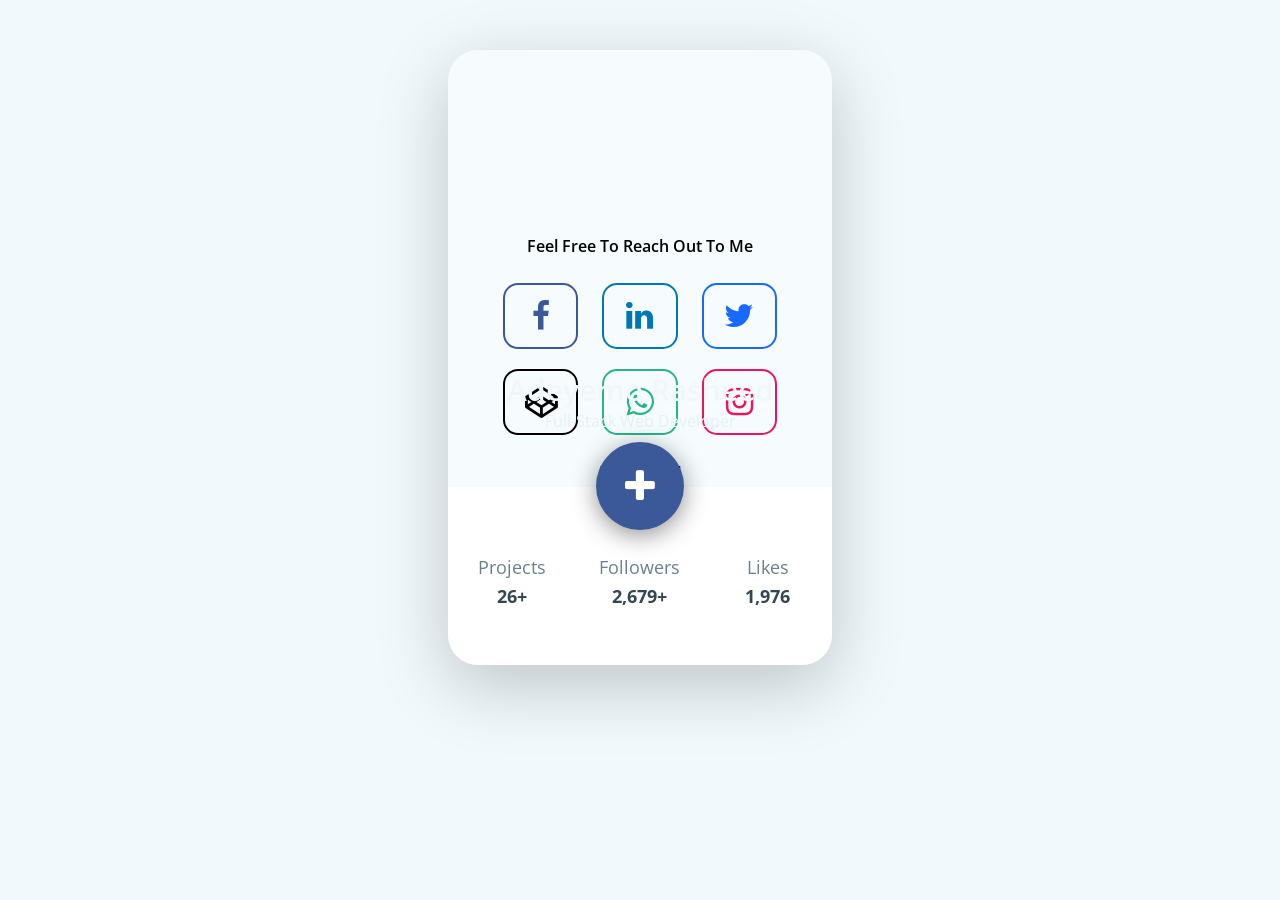
<file: index.html>
<!DOCTYPE html>
<html>
<head>
 <meta charset="UTF-8">
  <meta http-equiv="X-UA-Compatible" content="IE=edge">
  <meta name="viewport" content="width=device-width, initial-scale=1.0">
	<title>profile</title>
	<link rel="stylesheet" type="text/css" href="https://fonts.googleapis.com/css?family=Open+Sans:400,600,700">
	<link rel="stylesheet" type="text/css" href="https://stackpath.bootstrapcdn.com/font-awesome/4.7.0/css/font-awesome.min.css">
  <link rel="stylesheet" type="text/css" href="css/style.css">
</head>
<body>
<!-- <div class="mainpage"> -->
      <div class="pCard_card">
         <div class="pCard_up">
            <div class="pCard_text">
               <h2>Adeyemo Rasheed</h2>
               <p>Full-Stack Web Developer</p>
            </div>
            <div class="pCard_add"><i class="fa fa-plus"></i></div>
         </div>
         <div class="pCard_down">
            <div>
               <p>Projects</p>
               <p>26+</p>
            </div>
            <div>
               <p>Followers</p>
               <p>2,679+</p>
            </div>
            <div>
               <p>Likes</p>
               <p>1,976</p>
            </div>
         </div>
         <div class="pCard_back">
            <p>Feel Free To Reach Out To Me </p>
            <a target="_blank" href="https://web.facebook.com/olamiderasheed/"><i class="fa fa-facebook fa-2x fa-fw"></i></a>
            <a target="_blank" href="https://www.linkedin.com/in/adeyemo-rasheed-73224b1a2/"><i class="fa fa-linkedin fa-2x fa-fw"></i></a>
            <a target="_blank" href="https://twitter.com/Holarmeday1"><i class="fa fa-twitter fa-2x fa-fw"></i></a> <br>
            <a target="_blank" href="#"><i class="fa fa-codepen fa-2x fa-fw"></i></a>
            <a target="_blank" href="https://wa.me/+2349070014685"><i class="fa fa-whatsapp fa-2x fa-fw"></i></a>
            <a target="_blank" href="https://www.instagram.com/horlameday110/"><i class="fa fa-instagram fa-2x fa-fw"></i></a>
            <p>Follow Me!</p>
         </div>
      </div>
 <!--  </div> -->

<!-- I love designing websites and keep things as simple as possible. My goals is to focus on minimalism and conveying the message that you want to send
 -->
<script src="https://code.jquery.com/jquery-1.12.1.min.js"></script>
<script type="text/javascript">
	$(function () {
	  "use strict";
	  $(".pCard_add").click(function () {
	    $(".pCard_card").toggleClass("pCard_on");
	    $(".pCard_add i").toggleClass("fa-minus");
	  });
	});

</script>
</body>
</html>
</file>
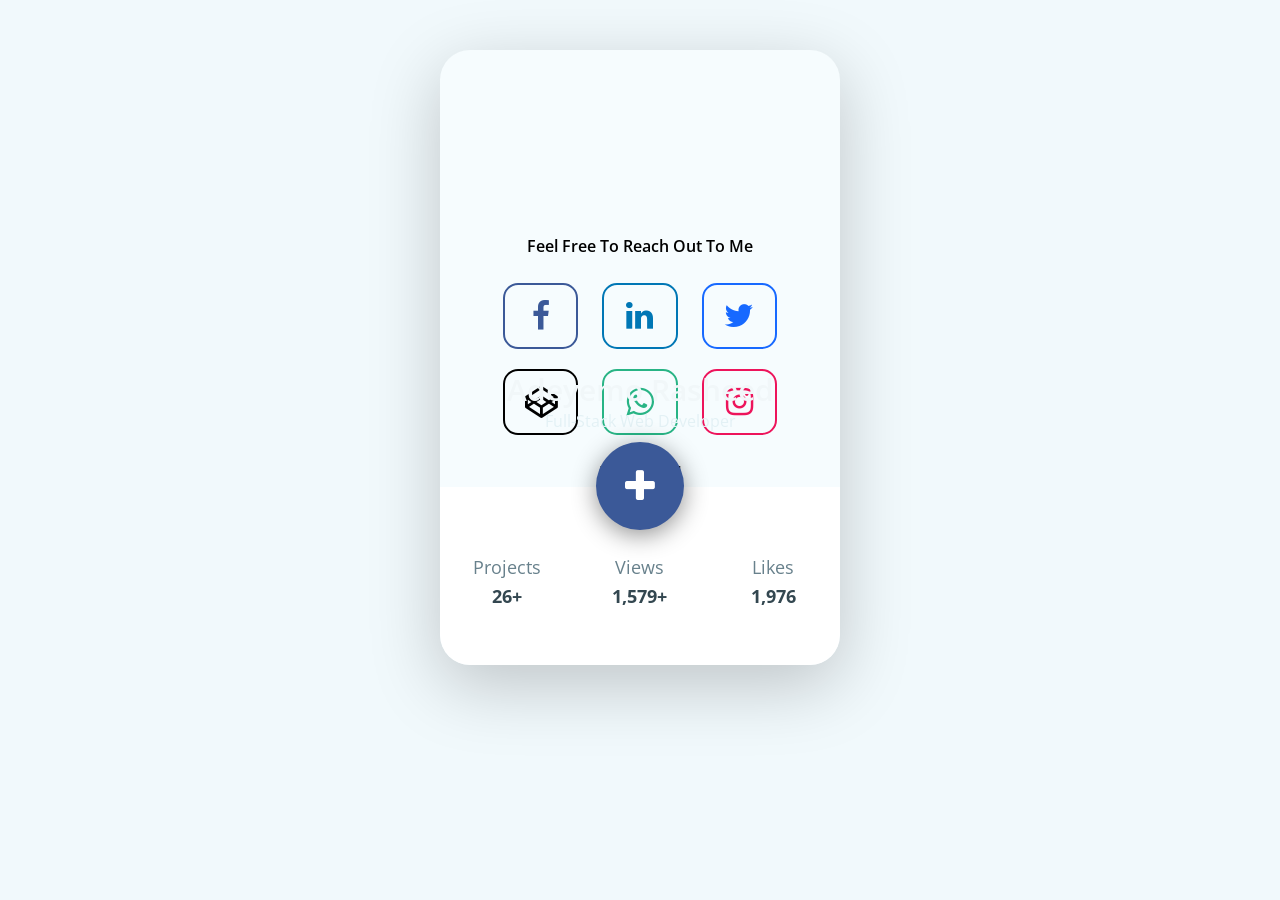
<file: profile.html>
<!DOCTYPE html>
<html>
<head>
	<meta charset="utf-8">
	<title>profile</title>
	<link rel="stylesheet" type="text/css" href="https://fonts.googleapis.com/css?family=Open+Sans:400,600,700">
	<link rel="stylesheet" type="text/css" href="https://stackpath.bootstrapcdn.com/font-awesome/4.7.0/css/font-awesome.min.css">

	<style type="text/css">
		body {
  font-family: "Open Sans", sans-serif;
  background-color: #f1f9fc;
  -webkit-box-sizing: content-box;
  -moz-box-sizing: content-box;
  -ms-box-sizing: content-box;
  -o-box-sizing: content-box;
  box-sizing: content-box;
  padding: 0;
  margin: 0;
}

.pCard_card {
  width: 400px;
  height: 615px;
  margin: 50px auto;
  -webkit-border-radius: 30px;
  -moz-border-radius: 30px;
  -ms-border-radius: 30px;
  -o-border-radius: 30px;
  border-radius: 30px;
  background-color: #f6fcfe;
  -webkit-box-shadow: 0px 20px 70px 0px rgba(0, 0, 0, 0.21);
  -moz-box-shadow: 0px 20px 70px 0px rgba(0, 0, 0, 0.21);
  -ms-box-shadow: 0px 20px 70px 0px rgba(0, 0, 0, 0.21);
  -o-box-shadow: 0px 20px 70px 0px rgba(0, 0, 0, 0.21);
  box-shadow: 0px 20px 70px 0px rgba(0, 0, 0, 0.21);
  position: relative;
  overflow: hidden;
}

/****************
Back
****************/

.pCard_card .pCard_back {
  text-align: center;
  position: absolute;
  left: 0;
  right: 0;
  top: 50%;
  margin-top: -139px;
  font-weight: 600;
  z-index: 1;
}
.pCard_card .pCard_back a {
  text-decoration: none;
}

/****************
UP
****************/
/*
<a href="https://ibb.co/8Ns9X8R"><img src="https://i.ibb.co/6rwFNsp/rash.jpg" alt="rash" border="0"></a>
*/
.pCard_card .pCard_up {
  position: absolute;
  width: 100%;
  height: 437px;
  background-image: url(https://i.ibb.co/8mRnRLF/rasheed1.jpg);
  background-position: 50%;
  background-size: cover;
  z-index: 3;
  text-align: center;
  -webkit-border-top-left-radius: 30px;
  -moz-border-top-left-radius: 30px;
  -ms-border-top-left-radius: 30px;
  -o-border-top-left-radius: 30px;
  border-top-left-radius: 30px;
  -webkit-border-top-right-radius: 30px;
  -moz-border-top-right-radius: 30px;
  -ms-border-top-right-radius: 30px;
  -o-border-top-right-radius: 30px;
  border-top-right-radius: 30px;
  -webkit-transition: 0.5s ease-in-out;
  -moz-transition: 0.5s ease-in-out;
  -ms-transition: 0.5s ease-in-out;
  -o-transition: 0.5s ease-in-out;
  transition: 0.5s ease-in-out;
}

.pCard_on .pCard_up {
  height: 100px;
  box-shadow: 0 0 30px #cfd8dc;
}

.pCard_card .pCard_up .pCard_text {
  position: absolute;
  top: 319px;
  left: 0;
  right: 0;
  color: #f1f7f9;
  -webkit-transition: 0.5s ease-in-out;
  -moz-transition: 0.5s ease-in-out;
  -ms-transition: 0.5s ease-in-out;
  -o-transition: 0.5s ease-in-out;
  transition: 0.5s ease-in-out;
}

.pCard_on .pCard_up .pCard_text {
  top: 20px;
}

.pCard_card .pCard_up .pCard_text h2 {
  margin: 0;
  font-size: 30px;
  font-weight: 600;
}

.pCard_card .pCard_up .pCard_text p {
  margin: 0;
  font-size: 16px;
  color: #e3f1f5;
}

.pCard_card .pCard_up .pCard_add {
  -webkit-border-radius: 50%;
  -moz-border-radius: 50%;
  -ms-border-radius: 50%;
  -o-border-radius: 50%;
  border-radius: 50%;
  background-color: #3b5998;
  -webkit-box-shadow: 0px 5px 24px 0px rgba(0, 0, 0, 0.43);
  -moz-box-shadow: 0px 5px 24px 0px rgba(0, 0, 0, 0.43);
  -ms-box-shadow: 0px 5px 24px 0px rgba(0, 0, 0, 0.43);
  -o-box-shadow: 0px 5px 24px 0px rgba(0, 0, 0, 0.43);
  box-shadow: 0px 5px 24px 0px rgba(0, 0, 0, 0.43);
  position: absolute;
  top: 392px;
  left: 0;
  right: 0;
  margin: auto;
  width: 88px;
  height: 88px;
  cursor: pointer;
  -webkit-transition: 0.5s ease-in-out;
  -moz-transition: 0.5s ease-in-out;
  -ms-transition: 0.5s ease-in-out;
  -o-transition: 0.5s ease-in-out;
  transition: 0.5s ease-in-out;
}

.pCard_on .pCard_up .pCard_add {
  -webkit-transform: rotate(360deg) scale(0.5);
  -moz-transform: rotate(360deg) scale(0.5);
  -ms-transform: rotate(360deg) scale(0.5);
  -o-transform: rotate(360deg) scale(0.5);
  transform: rotate(360deg) scale(0.5);
  top: 470px;
}

/****************
Down
****************/

.pCard_card .pCard_down {
  background-color: #fff;
  position: absolute;
  bottom: 0px;
  width: 100%;
  height: 178px;
  z-index: 2;
  -webkit-border-bottom-left-radius: 30px;
  -moz-border-bottom-left-radius: 30px;
  -ms-border-bottom-left-radius: 30px;
  -o-border-bottom-left-radius: 30px;
  border-bottom-left-radius: 30px;
  -webkit-border-bottom-right-radius: 30px;
  -moz-border-bottom-right-radius: 30px;
  -ms-border-bottom-right-radius: 30px;
  -o-border-bottom-right-radius: 30px;
  border-bottom-right-radius: 30px;
  -webkit-transition: 0.5s ease-in-out;
  -moz-transition: 0.5s ease-in-out;
  -ms-transition: 0.5s ease-in-out;
  -o-transition: 0.5s ease-in-out;
  transition: 0.5s ease-in-out;
}

.pCard_on .pCard_down {
  height: 100px;
  -webkit-box-shadow: 0 0 30px #cfd8dc;
  -moz-box-shadow: 0 0 30px #cfd8dc;
  -ms-box-shadow: 0 0 30px #cfd8dc;
  -o-box-shadow: 0 0 30px #cfd8dc;
  box-shadow: 0 0 30px #cfd8dc;
}

.pCard_card .pCard_down div {
  width: 33.333%;
  float: left;
  text-align: center;
  margin-top: 50px;
  font-size: 18px;
  -webkit-transition: 0.5s ease-in-out;
  -moz-transition: 0.5s ease-in-out;
  -ms-transition: 0.5s ease-in-out;
  -o-transition: 0.5s ease-in-out;
  transition: 0.5s ease-in-out;
}

.pCard_on .pCard_down div {
  margin-top: 10px;
}

.pCard_card .pCard_down div p:first-of-type {
  color: #68818c;
  margin-bottom: 5px;
}

.pCard_card .pCard_down div p:last-of-type {
  color: #334750;
  font-weight: 700;
  margin-top: 0;
}
.pCard_card .pCard_back a i {
  margin: 10px;
  padding: 15px;
  -webkit-border-radius: 15px;
  -moz-border-radius: 15px;
  -ms-border-radius: 15px;
  -o-border-radius: 15px;
  border-radius: 15px;
  -webkit-transition: 0.3s ease-in-out;
  -moz-transition: 0.3s ease-in-out;
  -ms-transition: 0.3s ease-in-out;
  -o-transition: 0.3s ease-in-out;
  transition: 0.3s ease-in-out;
}

.pCard_card .pCard_back a i:hover {
  -webkit-transform: scale(1.2);
  -moz-transform: scale(1.2);
  -ms-transform: scale(1.2);
  -o-transform: scale(1.2);
  transform: scale(1.2);
}

.pCard_card .pCard_back a:nth-of-type(1) i {
  color: #3b5998;
  border: 2px solid #3b5998;
}

.pCard_card .pCard_back a:nth-of-type(2) i {
  color: #0077b5;
  border: 2px solid #0077b5;
}

.pCard_card .pCard_back a:nth-of-type(3) i {
  color: #1769ff;
  border: 2px solid #1769ff;
}

.pCard_card .pCard_back a:nth-of-type(4) i {
  color: #000000;
  border: 2px solid #000000;
}

.pCard_card .pCard_back a:nth-of-type(5) i {
  color: rgba(40, 180, 133);
  border: 2px solid rgba(40, 180, 133);
}

.pCard_card .pCard_back a:nth-of-type(6) i {
  color: #ed145b;
  border: 2px solid #ed145b;
}

.pCard_card .pCard_up .pCard_add i {
  color: white;
  font-size: 38px;
  line-height: 88px;
}

	</style>
</head>
<body>

<div class="pCard_card">
   <div class="pCard_up">
      <div class="pCard_text">
         <h2>Adeyemo Rasheed</h2>
         <p>Full-Stack Web Developer</p>
      </div>
      <div class="pCard_add"><i class="fa fa-plus"></i></div>
   </div>
   <div class="pCard_down">
      <div>
         <p>Projects</p>
         <p>26+</p>
      </div>
      <div>
         <p>Views</p>
         <p>1,579+</p>
      </div>
      <div>
         <p>Likes</p>
         <p>1,976</p>
      </div>
   </div>
   <div class="pCard_back">
      <p>Feel Free To Reach Out To Me </p>
      <a target="_blank" href="https://web.facebook.com/olamiderasheed/"><i class="fa fa-facebook fa-2x fa-fw"></i></a>
      <a target="_blank" href="https://www.linkedin.com/in/adeyemo-rasheed-73224b1a2/"><i class="fa fa-linkedin fa-2x fa-fw"></i></a>
      <a target="_blank" href="https://twitter.com/Holarmeday1"><i class="fa fa-twitter fa-2x fa-fw"></i></a> <br>
      <a target="_blank" href="#"><i class="fa fa-codepen fa-2x fa-fw"></i></a>
      <a target="_blank" href="https://wa.me/+2349070014685"><i class="fa fa-whatsapp fa-2x fa-fw"></i></a>
      <a target="_blank" href="https://www.instagram.com/horlameday110/"><i class="fa fa-instagram fa-2x fa-fw"></i></a>
      <p>Follow Me!</p>
   </div>
</div>
<script src="https://code.jquery.com/jquery-1.12.1.min.js"></script>
<script type="text/javascript">
	$(function () {
	  "use strict";
	  $(".pCard_add").click(function () {
	    $(".pCard_card").toggleClass("pCard_on");
	    $(".pCard_add i").toggleClass("fa-minus");
	  });
	});

</script>
</body>
</html>
</file>
<file: css/style.css>
body {

    font-family: "Open Sans", sans-serif;
    background-color: #f1f9fc;
    -webkit-box-sizing: content-box;
    -moz-box-sizing: content-box;
    -ms-box-sizing: content-box;
    -o-box-sizing: content-box;
    box-sizing: content-box;
    padding: 0;
    margin: 0;
   
  }

.pCard_card {
  /*max-width: 400px;*/
  max-width: 30%;
  height: 615px;
  margin: 50px auto;
  -webkit-border-radius: 30px;
  -moz-border-radius: 30px;
  -ms-border-radius: 30px;
  -o-border-radius: 30px;
  border-radius: 30px;
  background-color: #f6fcfe;
  -webkit-box-shadow: 0px 20px 70px 0px rgba(0, 0, 0, 0.21);
  -moz-box-shadow: 0px 20px 70px 0px rgba(0, 0, 0, 0.21);
  -ms-box-shadow: 0px 20px 70px 0px rgba(0, 0, 0, 0.21);
  -o-box-shadow: 0px 20px 70px 0px rgba(0, 0, 0, 0.21);
  box-shadow: 0px 20px 70px 0px rgba(0, 0, 0, 0.21);
  position: relative;
  overflow: hidden;
}



/****************
Back
****************/

.pCard_card .pCard_back {
  text-align: center;
  position: absolute;
  left: 0;
  right: 0;
  top: 50%;
  margin-top: -139px;
  font-weight: 600;
  z-index: 1;
}
.pCard_card .pCard_back a {
  text-decoration: none;
}

/****************
UP
****************/

.pCard_card .pCard_up {
  position: absolute;
  width: 100%;
  height: 437px;
  background-image: url(https://i.ibb.co/8mRnRLF/rasheed1.jpg);
  background-position: 50%;
  background-size: cover;
  z-index: 3;
  text-align: center;
  -webkit-border-top-left-radius: 30px;
  -moz-border-top-left-radius: 30px;
  -ms-border-top-left-radius: 30px;
  -o-border-top-left-radius: 30px;
  border-top-left-radius: 30px;
  -webkit-border-top-right-radius: 30px;
  -moz-border-top-right-radius: 30px;
  -ms-border-top-right-radius: 30px;
  -o-border-top-right-radius: 30px;
  border-top-right-radius: 30px;
  -webkit-transition: 0.5s ease-in-out;
  -moz-transition: 0.5s ease-in-out;
  -ms-transition: 0.5s ease-in-out;
  -o-transition: 0.5s ease-in-out;
  transition: 0.5s ease-in-out;
}

.pCard_on .pCard_up {
  height: 100px;
  box-shadow: 0 0 30px #cfd8dc;
}

.pCard_card .pCard_up .pCard_text {
  position: absolute;
  top: 319px;
  left: 0;
  right: 0;
  color: #f1f7f9;
  -webkit-transition: 0.5s ease-in-out;
  -moz-transition: 0.5s ease-in-out;
  -ms-transition: 0.5s ease-in-out;
  -o-transition: 0.5s ease-in-out;
  transition: 0.5s ease-in-out;
}

.pCard_on .pCard_up .pCard_text {
  top: 20px;
}

.pCard_card .pCard_up .pCard_text h2 {
  margin: 0;
  font-size: 30px;
  font-weight: 600;
}

.pCard_card .pCard_up .pCard_text p {
  margin: 0;
  font-size: 16px;
  color: #e3f1f5;
}

.pCard_card .pCard_up .pCard_add {
  -webkit-border-radius: 50%;
  -moz-border-radius: 50%;
  -ms-border-radius: 50%;
  -o-border-radius: 50%;
  border-radius: 50%;
  background-color: #3b5998;
  -webkit-box-shadow: 0px 5px 24px 0px rgba(0, 0, 0, 0.43);
  -moz-box-shadow: 0px 5px 24px 0px rgba(0, 0, 0, 0.43);
  -ms-box-shadow: 0px 5px 24px 0px rgba(0, 0, 0, 0.43);
  -o-box-shadow: 0px 5px 24px 0px rgba(0, 0, 0, 0.43);
  box-shadow: 0px 5px 24px 0px rgba(0, 0, 0, 0.43);
  position: absolute;
  top: 392px;
  left: 0;
  right: 0;
  margin: auto;
  width: 88px;
  height: 88px;
  cursor: pointer;
  -webkit-transition: 0.5s ease-in-out;
  -moz-transition: 0.5s ease-in-out;
  -ms-transition: 0.5s ease-in-out;
  -o-transition: 0.5s ease-in-out;
  transition: 0.5s ease-in-out;
}

.pCard_on .pCard_up .pCard_add {
  -webkit-transform: rotate(360deg) scale(0.5);
  -moz-transform: rotate(360deg) scale(0.5);
  -ms-transform: rotate(360deg) scale(0.5);
  -o-transform: rotate(360deg) scale(0.5);
  transform: rotate(360deg) scale(0.5);
  top: 470px;
}

/****************
Down
****************/

.pCard_card .pCard_down {
  background-color: #fff;
  position: absolute;
  bottom: 0px;
  width: 100%;
  height: 178px;
  z-index: 2;
  -webkit-border-bottom-left-radius: 30px;
  -moz-border-bottom-left-radius: 30px;
  -ms-border-bottom-left-radius: 30px;
  -o-border-bottom-left-radius: 30px;
  border-bottom-left-radius: 30px;
  -webkit-border-bottom-right-radius: 30px;
  -moz-border-bottom-right-radius: 30px;
  -ms-border-bottom-right-radius: 30px;
  -o-border-bottom-right-radius: 30px;
  border-bottom-right-radius: 30px;
  -webkit-transition: 0.5s ease-in-out;
  -moz-transition: 0.5s ease-in-out;
  -ms-transition: 0.5s ease-in-out;
  -o-transition: 0.5s ease-in-out;
  transition: 0.5s ease-in-out;
}

.pCard_on .pCard_down {
  height: 100px;
  -webkit-box-shadow: 0 0 30px #cfd8dc;
  -moz-box-shadow: 0 0 30px #cfd8dc;
  -ms-box-shadow: 0 0 30px #cfd8dc;
  -o-box-shadow: 0 0 30px #cfd8dc;
  box-shadow: 0 0 30px #cfd8dc;
}

.pCard_card .pCard_down div {
  width: 33.333%;
  float: left;
  text-align: center;
  margin-top: 50px;
  font-size: 18px;
  -webkit-transition: 0.5s ease-in-out;
  -moz-transition: 0.5s ease-in-out;
  -ms-transition: 0.5s ease-in-out;
  -o-transition: 0.5s ease-in-out;
  transition: 0.5s ease-in-out;
}

.pCard_on .pCard_down div {
  margin-top: 10px;
}

.pCard_card .pCard_down div p:first-of-type {
  color: #68818c;
  margin-bottom: 5px;
}

.pCard_card .pCard_down div p:last-of-type {
  color: #334750;
  font-weight: 700;
  margin-top: 0;
}
.pCard_card .pCard_back a i {
  margin: 10px;
  padding: 15px;
  -webkit-border-radius: 15px;
  -moz-border-radius: 15px;
  -ms-border-radius: 15px;
  -o-border-radius: 15px;
  border-radius: 15px;
  -webkit-transition: 0.3s ease-in-out;
  -moz-transition: 0.3s ease-in-out;
  -ms-transition: 0.3s ease-in-out;
  -o-transition: 0.3s ease-in-out;
  transition: 0.3s ease-in-out;
}

.pCard_card .pCard_back a i:hover {
  -webkit-transform: scale(1.2);
  -moz-transform: scale(1.2);
  -ms-transform: scale(1.2);
  -o-transform: scale(1.2);
  transform: scale(1.2);
}

.pCard_card .pCard_back a:nth-of-type(1) i {
  color: #3b5998;
  border: 2px solid #3b5998;
}

.pCard_card .pCard_back a:nth-of-type(2) i {
  color: #0077b5;
  border: 2px solid #0077b5;
}

.pCard_card .pCard_back a:nth-of-type(3) i {
  color: #1769ff;
  border: 2px solid #1769ff;
}

.pCard_card .pCard_back a:nth-of-type(4) i {
  color: #000000;
  border: 2px solid #000000;
}

.pCard_card .pCard_back a:nth-of-type(5) i {
  color: rgba(40, 180, 133);
  border: 2px solid rgba(40, 180, 133);
}

.pCard_card .pCard_back a:nth-of-type(6) i {
  color: #ed145b;
  border: 2px solid #ed145b;
}

.pCard_card .pCard_up .pCard_add i {
  color: white;
  font-size: 38px;
  line-height: 88px;
}


@media only screen and (min-width: 0px) and (max-width: 600px) { 
.pCard_card {
    /*max-width: 400px;*/
    max-width: 90%;
    height: 615px;
    margin: 10px auto;
    -webkit-border-radius: 30px;
    -moz-border-radius: 30px;
    -ms-border-radius: 30px;
    -o-border-radius: 30px;
    border-radius: 30px;
    background-color: #f6fcfe;
    -webkit-box-shadow: 0px 20px 70px 0px rgba(0, 0, 0, 0.21);
    -moz-box-shadow: 0px 20px 70px 0px rgba(0, 0, 0, 0.21);
    -ms-box-shadow: 0px 20px 70px 0px rgba(0, 0, 0, 0.21);
    -o-box-shadow: 0px 20px 70px 0px rgba(0, 0, 0, 0.21);
    box-shadow: 0px 20px 70px 0px rgba(0, 0, 0, 0.21);
    position: relative;
    overflow: hidden;
  }
  /****************
    Back
    ****************/

    .pCard_card .pCard_back {
      text-align: center;
      position: absolute;
      left: 0;
      right: 0;
      top: 50%;
      margin-top: -139px;
      font-weight: 600;
      z-index: 1;
    }
    .pCard_card .pCard_back a {
      text-decoration: none;
    }


}
</file>
